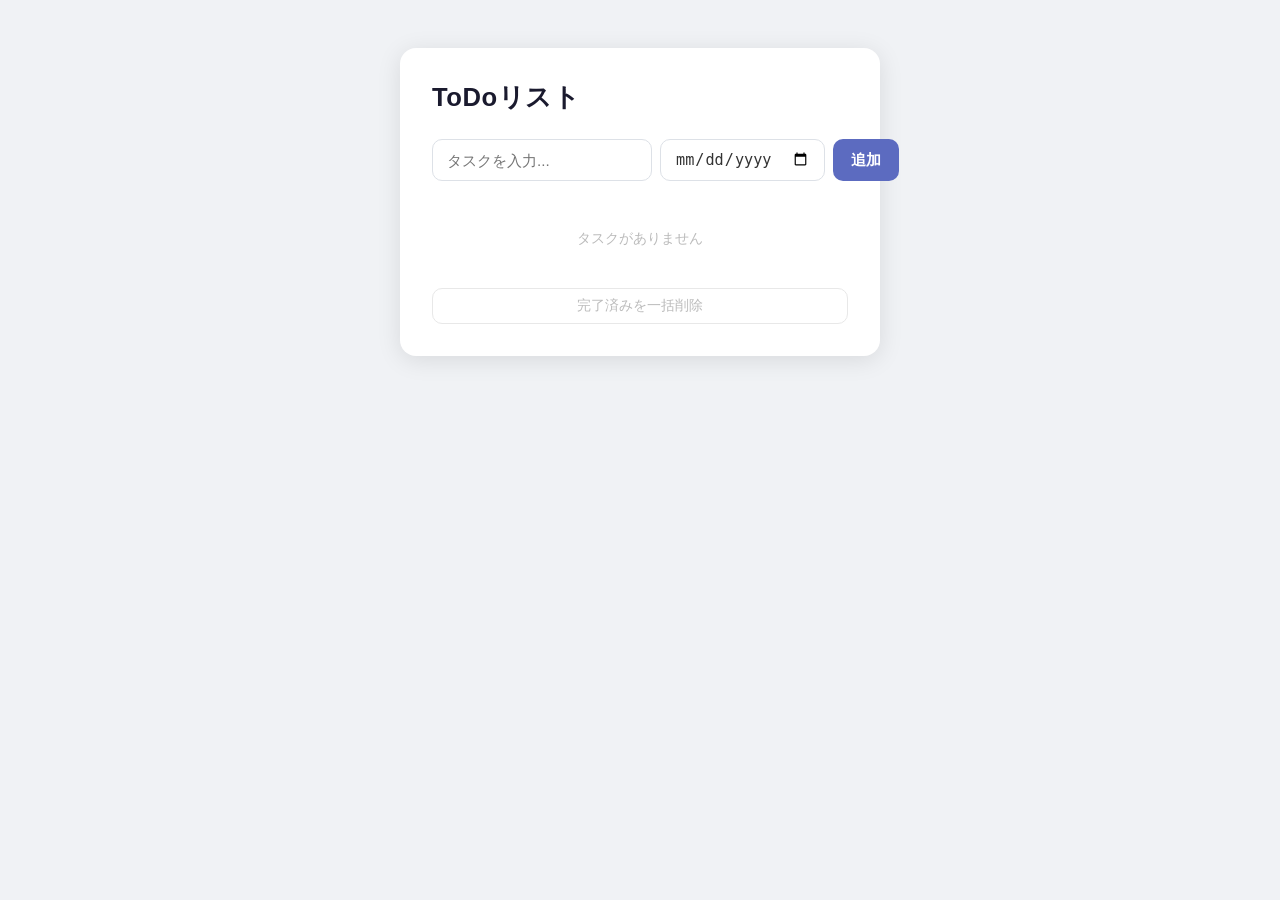
<file: week1/index.html>
<!DOCTYPE html>
<html lang="ja">
<head>
  <meta charset="UTF-8">
  <meta name="viewport" content="width=device-width, initial-scale=1.0">
  <title>ToDoリスト</title>
  <style>
    * {
      box-sizing: border-box;
      margin: 0;
      padding: 0;
    }

    body {
      background: #f0f2f5;
      font-family: 'Segoe UI', sans-serif;
      display: flex;
      justify-content: center;
      padding: 48px 16px;
      min-height: 100vh;
    }

    .card {
      background: #fff;
      border-radius: 16px;
      box-shadow: 0 4px 24px rgba(0, 0, 0, 0.10);
      padding: 32px;
      width: 100%;
      max-width: 480px;
      height: fit-content;
    }

    h1 {
      font-size: 1.6rem;
      font-weight: 700;
      color: #1a1a2e;
      margin-bottom: 24px;
      letter-spacing: 0.02em;
    }

    .input-row {
      display: flex;
      gap: 8px;
      margin-bottom: 24px;
    }

    .input-row input {
      flex: 1;
      padding: 10px 14px;
      border: 1.5px solid #dde1e7;
      border-radius: 10px;
      font-size: 0.95rem;
      color: #333;
      outline: none;
      transition: border-color 0.2s;
    }

    .input-row input:focus {
      border-color: #5c6bc0;
    }

    .input-row button {
      padding: 10px 18px;
      background: #5c6bc0;
      color: #fff;
      border: none;
      border-radius: 10px;
      font-size: 0.95rem;
      font-weight: 600;
      cursor: pointer;
      transition: background 0.2s;
      white-space: nowrap;
    }

    .input-row button:hover {
      background: #3949ab;
    }

    #task-list {
      list-style: none;
      display: flex;
      flex-direction: column;
      gap: 10px;
    }

    .task-item {
      display: flex;
      align-items: center;
      gap: 12px;
      padding: 12px 14px;
      background: #fff;
      border-radius: 8px;
      border: none;
      box-shadow: 0 2px 8px rgba(0, 0, 0, 0.08);
      transition: opacity 0.2s;
    }

    .task-item.done {
      opacity: 0.55;
    }

    .task-label {
      flex: 1;
      font-size: 0.95rem;
      color: #333;
      cursor: pointer;
      user-select: none;
      word-break: break-all;
      transition: text-decoration 0.1s;
    }

    .task-item.done .task-label {
      text-decoration: line-through;
      color: #999;
    }

    .delete-btn {
      padding: 4px 10px;
      background: none;
      border: 1.5px solid #e0e0e0;
      border-radius: 7px;
      font-size: 0.8rem;
      color: #e57373;
      cursor: pointer;
      transition: background 0.15s, border-color 0.15s;
      flex-shrink: 0;
    }

    .delete-btn:hover {
      background: #ffeaea;
      border-color: #e57373;
    }

    .progress {
      display: flex;
      align-items: center;
      gap: 10px;
      margin-bottom: 16px;
      font-size: 0.85rem;
      color: #888;
    }

    .progress-bar {
      flex: 1;
      height: 6px;
      background: #eaecf0;
      border-radius: 99px;
      overflow: hidden;
    }

    .progress-bar-fill {
      height: 100%;
      background: #5c6bc0;
      border-radius: 99px;
      transition: width 0.3s ease;
    }

    .task-due {
      font-size: 0.78rem;
      padding: 2px 8px;
      border-radius: 99px;
      white-space: nowrap;
      flex-shrink: 0;
    }

    .task-due.overdue {
      background: #ffeaea;
      color: #e57373;
    }

    .task-due.soon {
      background: #fff8e1;
      color: #f9a825;
    }

    .task-due.normal {
      background: #e8eaf6;
      color: #5c6bc0;
    }

    .empty {
      text-align: center;
      color: #bbb;
      font-size: 0.9rem;
      padding: 24px 0;
    }

    #stats-area {
      font-size: 0.85rem;
      color: #888;
      margin-bottom: 10px;
    }

    #clear-btn {
      margin-top: 16px;
      width: 100%;
      padding: 8px;
      background: none;
      border: 1.5px solid #e0e0e0;
      border-radius: 10px;
      font-size: 0.85rem;
      color: #e57373;
      cursor: pointer;
      transition: background 0.15s, border-color 0.15s;
    }

    #clear-btn:hover:not(:disabled) {
      background: #ffeaea;
      border-color: #e57373;
    }

    #clear-btn:disabled {
      color: #bbb;
      border-color: #e8e8e8;
      cursor: not-allowed;
    }
  </style>
</head>
<body>
  <div class="card">
    <h1>ToDoリスト</h1>
    <div class="progress" id="progress-area" style="display:none">
      <span id="progress-text"></span>
      <div class="progress-bar">
        <div class="progress-bar-fill" id="progress-fill"></div>
      </div>
    </div>
    <div id="stats-area" style="display:none">
      <span id="stats-text"></span>
    </div>
    <div class="input-row">
      <input type="text" id="task-input" placeholder="タスクを入力..." maxlength="100">
      <input type="date" id="due-input">
      <button onclick="addTask()">追加</button>
    </div>
    <ul id="task-list"></ul>
    <button id="clear-btn" onclick="clearCompleted()">完了済みを一括削除</button>
  </div>

  <script>
    const tasks = [];

    function render() {
      const list = document.getElementById('task-list');
      list.replaceChildren();

      const total = tasks.length;
      const done = tasks.filter(t => t.done).length;

      const statsArea = document.getElementById('stats-area');
      if (total > 0) {
        statsArea.style.display = 'block';
        document.getElementById('stats-text').textContent = `残り${total - done}件 / 全${total}件`;
      } else {
        statsArea.style.display = 'none';
      }

      document.getElementById('clear-btn').disabled = done === 0;

      const progressArea = document.getElementById('progress-area');
      if (total > 0) {
        progressArea.style.display = 'flex';
        document.getElementById('progress-text').textContent = `${done} / ${total} 完了`;
        document.getElementById('progress-fill').style.width = `${(done / total) * 100}%`;
      } else {
        progressArea.style.display = 'none';
      }

      if (tasks.length === 0) {
        const empty = document.createElement('p');
        empty.className = 'empty';
        empty.textContent = 'タスクがありません';
        list.appendChild(empty);
        return;
      }

      tasks.forEach((task, index) => {
        const li = document.createElement('li');
        li.className = 'task-item' + (task.done ? ' done' : '');

        const label = document.createElement('span');
        label.className = 'task-label';
        label.textContent = task.text;
        label.onclick = () => toggleTask(index);


        const deleteBtn = document.createElement('button');
        deleteBtn.className = 'delete-btn';
        deleteBtn.textContent = '削除';
        deleteBtn.onclick = () => deleteTask(index);

        if (task.due) {
          const today = new Date().toISOString().slice(0, 10);
          const due = document.createElement('span');
          due.className = 'task-due';
          due.textContent = task.due;
          if (task.due < today) {
            due.classList.add('overdue');
          } else if (task.due === today) {
            due.classList.add('soon');
          } else {
            due.classList.add('normal');
          }
          li.appendChild(due);
        }

        li.appendChild(label);
        li.appendChild(deleteBtn);
        list.appendChild(li);
      });
    }

    function addTask() {
      const input = document.getElementById('task-input');
      const text = input.value.trim();
      if (!text) return;

      const due = document.getElementById('due-input').value;
      tasks.push({ text, done: false, due });
      input.value = '';
      document.getElementById('due-input').value = '';
      input.focus();
      render();
    }

    function toggleTask(index) {
      tasks[index].done = !tasks[index].done;
      render();
    }

    function deleteTask(index) {
      tasks.splice(index, 1);
      render();
    }

    function clearCompleted() {
      tasks.splice(0, tasks.length, ...tasks.filter(t => !t.done));
      render();
    }

    document.getElementById('task-input').addEventListener('keydown', (e) => {
      if (e.key === 'Enter') addTask();
    });

    render();
  </script>
</body>
</html>
</file>
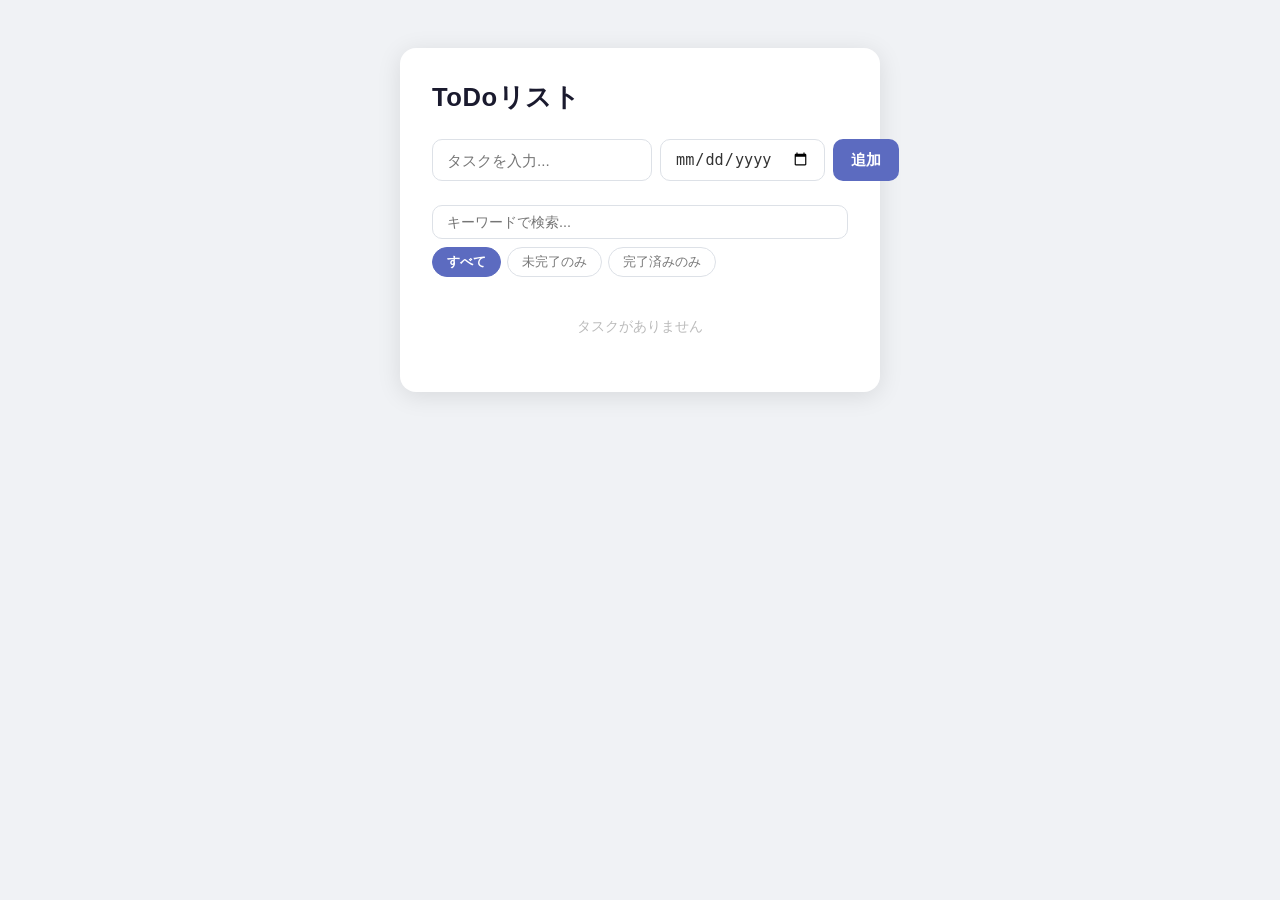
<file: week2/experiment-3/index.html>
<!DOCTYPE html>
<html lang="ja">
<head>
  <meta charset="UTF-8">
  <meta name="viewport" content="width=device-width, initial-scale=1.0">
  <title>ToDoリスト</title>
  <style>
    * {
      box-sizing: border-box;
      margin: 0;
      padding: 0;
    }

    body {
      background: #f0f2f5;
      font-family: 'Segoe UI', sans-serif;
      display: flex;
      justify-content: center;
      padding: 48px 16px;
      min-height: 100vh;
    }

    .card {
      background: #fff;
      border-radius: 16px;
      box-shadow: 0 4px 24px rgba(0, 0, 0, 0.10);
      padding: 32px;
      width: 100%;
      max-width: 480px;
      height: fit-content;
    }

    h1 {
      font-size: 1.6rem;
      font-weight: 700;
      color: #1a1a2e;
      margin-bottom: 24px;
      letter-spacing: 0.02em;
    }

    .input-row {
      display: flex;
      gap: 8px;
      margin-bottom: 24px;
    }

    .input-row input {
      flex: 1;
      padding: 10px 14px;
      border: 1.5px solid #dde1e7;
      border-radius: 10px;
      font-size: 0.95rem;
      color: #333;
      outline: none;
      transition: border-color 0.2s;
    }

    .input-row input:focus {
      border-color: #5c6bc0;
    }

    .input-row button {
      padding: 10px 18px;
      background: #5c6bc0;
      color: #fff;
      border: none;
      border-radius: 10px;
      font-size: 0.95rem;
      font-weight: 600;
      cursor: pointer;
      transition: background 0.2s;
      white-space: nowrap;
    }

    .input-row button:hover {
      background: #3949ab;
    }

    #task-list {
      list-style: none;
      display: flex;
      flex-direction: column;
      gap: 10px;
    }

    .task-item {
      display: flex;
      align-items: center;
      gap: 12px;
      padding: 12px 14px;
      background: #f8f9fb;
      border-radius: 10px;
      border: 1.5px solid #eaecf0;
      transition: opacity 0.2s;
    }

    .task-item.done {
      opacity: 0.55;
    }

    .task-item.overdue {
      background: #fff5f5;
      border-color: #e57373;
    }

    .task-label {
      flex: 1;
      font-size: 0.95rem;
      color: #333;
      cursor: pointer;
      user-select: none;
      word-break: break-all;
      transition: text-decoration 0.1s;
    }

    .task-item.done .task-label {
      text-decoration: line-through;
      color: #999;
    }

    .delete-btn {
      padding: 4px 10px;
      background: none;
      border: 1.5px solid #e0e0e0;
      border-radius: 7px;
      font-size: 0.8rem;
      color: #e57373;
      cursor: pointer;
      transition: background 0.15s, border-color 0.15s;
      flex-shrink: 0;
    }

    .delete-btn:hover {
      background: #ffeaea;
      border-color: #e57373;
    }

    .progress {
      display: flex;
      align-items: center;
      gap: 10px;
      margin-bottom: 16px;
      font-size: 0.85rem;
      color: #888;
    }

    .progress-bar {
      flex: 1;
      height: 6px;
      background: #eaecf0;
      border-radius: 99px;
      overflow: hidden;
    }

    .progress-bar-fill {
      height: 100%;
      background: #5c6bc0;
      border-radius: 99px;
      transition: width 0.3s ease;
    }

    .task-due {
      font-size: 0.78rem;
      padding: 2px 8px;
      border-radius: 99px;
      white-space: nowrap;
      flex-shrink: 0;
    }

    .task-due.overdue {
      background: #ffeaea;
      color: #e57373;
    }

    .task-due.soon {
      background: #fff8e1;
      color: #f9a825;
    }

    .task-due.normal {
      background: #e8eaf6;
      color: #5c6bc0;
    }

    .empty {
      text-align: center;
      color: #bbb;
      font-size: 0.9rem;
      padding: 24px 0;
    }

    .filter-section {
      display: flex;
      flex-direction: column;
      gap: 8px;
      margin-bottom: 16px;
    }

    .search-input {
      width: 100%;
      padding: 8px 14px;
      border: 1.5px solid #dde1e7;
      border-radius: 10px;
      font-size: 0.9rem;
      color: #333;
      outline: none;
      transition: border-color 0.2s;
    }

    .search-input:focus {
      border-color: #5c6bc0;
    }

    .filter-row {
      display: flex;
      gap: 6px;
    }

    .filter-btn {
      padding: 5px 14px;
      border: 1.5px solid #dde1e7;
      border-radius: 99px;
      background: none;
      font-size: 0.83rem;
      color: #777;
      cursor: pointer;
      transition: background 0.15s, border-color 0.15s, color 0.15s;
    }

    .filter-btn:hover {
      border-color: #5c6bc0;
      color: #5c6bc0;
    }

    .filter-btn.active {
      background: #5c6bc0;
      border-color: #5c6bc0;
      color: #fff;
      font-weight: 600;
    }
  </style>
</head>
<body>
  <div class="card">
    <h1>ToDoリスト</h1>
    <div class="progress" id="progress-area" style="display:none">
      <span id="progress-text"></span>
      <div class="progress-bar">
        <div class="progress-bar-fill" id="progress-fill"></div>
      </div>
    </div>
    <div class="input-row">
      <input type="text" id="task-input" placeholder="タスクを入力..." maxlength="100">
      <input type="date" id="due-input">
      <button onclick="addTask()">追加</button>
    </div>
    <div class="filter-section">
      <input type="text" class="search-input" id="search-input" placeholder="キーワードで検索...">
      <div class="filter-row">
        <button class="filter-btn active" data-filter="all">すべて</button>
        <button class="filter-btn" data-filter="active">未完了のみ</button>
        <button class="filter-btn" data-filter="done">完了済みのみ</button>
      </div>
    </div>
    <ul id="task-list"></ul>
  </div>

  <script>
    const tasks = JSON.parse(localStorage.getItem('todo-tasks') || '[]');
    let currentFilter = 'all';
    let currentKeyword = '';

    document.querySelectorAll('.filter-btn').forEach(btn => {
      btn.addEventListener('click', () => {
        currentFilter = btn.dataset.filter;
        document.querySelectorAll('.filter-btn').forEach(b => b.classList.remove('active'));
        btn.classList.add('active');
        render();
      });
    });

    document.getElementById('search-input').addEventListener('input', (e) => {
      currentKeyword = e.target.value.trim();
      render();
    });

    function render() {
      const list = document.getElementById('task-list');
      list.replaceChildren();

      const total = tasks.length;
      const doneCount = tasks.filter(t => t.done).length;
      const progressArea = document.getElementById('progress-area');
      if (total > 0) {
        progressArea.style.display = 'flex';
        document.getElementById('progress-text').textContent = `${doneCount} / ${total} 完了`;
        document.getElementById('progress-fill').style.width = `${(doneCount / total) * 100}%`;
      } else {
        progressArea.style.display = 'none';
      }

      const keyword = currentKeyword.toLowerCase();
      const filtered = tasks
        .map((task, index) => ({ task, index }))
        .filter(({ task }) => {
          if (currentFilter === 'active' && task.done) return false;
          if (currentFilter === 'done' && !task.done) return false;
          if (keyword && !task.text.toLowerCase().includes(keyword)) return false;
          return true;
        });

      if (filtered.length === 0) {
        const empty = document.createElement('p');
        empty.className = 'empty';
        empty.textContent = tasks.length === 0 ? 'タスクがありません' : '該当するタスクがありません';
        list.appendChild(empty);
        return;
      }

      filtered.forEach(({ task, index }) => {
        const today = new Date().toISOString().slice(0, 10);
        const isOverdue = task.due && task.due < today && !task.done;
        const li = document.createElement('li');
        li.className = 'task-item' + (task.done ? ' done' : '') + (isOverdue ? ' overdue' : '');

        const label = document.createElement('span');
        label.className = 'task-label';
        label.textContent = task.text;
        label.onclick = () => toggleTask(index);


        const deleteBtn = document.createElement('button');
        deleteBtn.className = 'delete-btn';
        deleteBtn.textContent = '削除';
        deleteBtn.onclick = () => deleteTask(index);

        if (task.due) {
          const due = document.createElement('span');
          due.className = 'task-due';
          due.textContent = task.due;
          if (task.due < today) {
            due.classList.add('overdue');
          } else if (task.due === today) {
            due.classList.add('soon');
          } else {
            due.classList.add('normal');
          }
          li.appendChild(due);
        }

        li.appendChild(label);
        li.appendChild(deleteBtn);
        list.appendChild(li);
      });
    }

    function saveTasks() {
      localStorage.setItem('todo-tasks', JSON.stringify(tasks));
    }

    function addTask() {
      const input = document.getElementById('task-input');
      const text = input.value.trim();
      if (!text) return;

      const due = document.getElementById('due-input').value;
      tasks.push({ text, done: false, due });
      input.value = '';
      document.getElementById('due-input').value = '';
      input.focus();
      saveTasks();
      render();
    }

    function toggleTask(index) {
      tasks[index].done = !tasks[index].done;
      saveTasks();
      render();
    }

    function deleteTask(index) {
      tasks.splice(index, 1);
      saveTasks();
      render();
    }

    document.getElementById('task-input').addEventListener('keydown', (e) => {
      if (e.key === 'Enter') addTask();
    });

    render();
  </script>
</body>
</html>
</file>
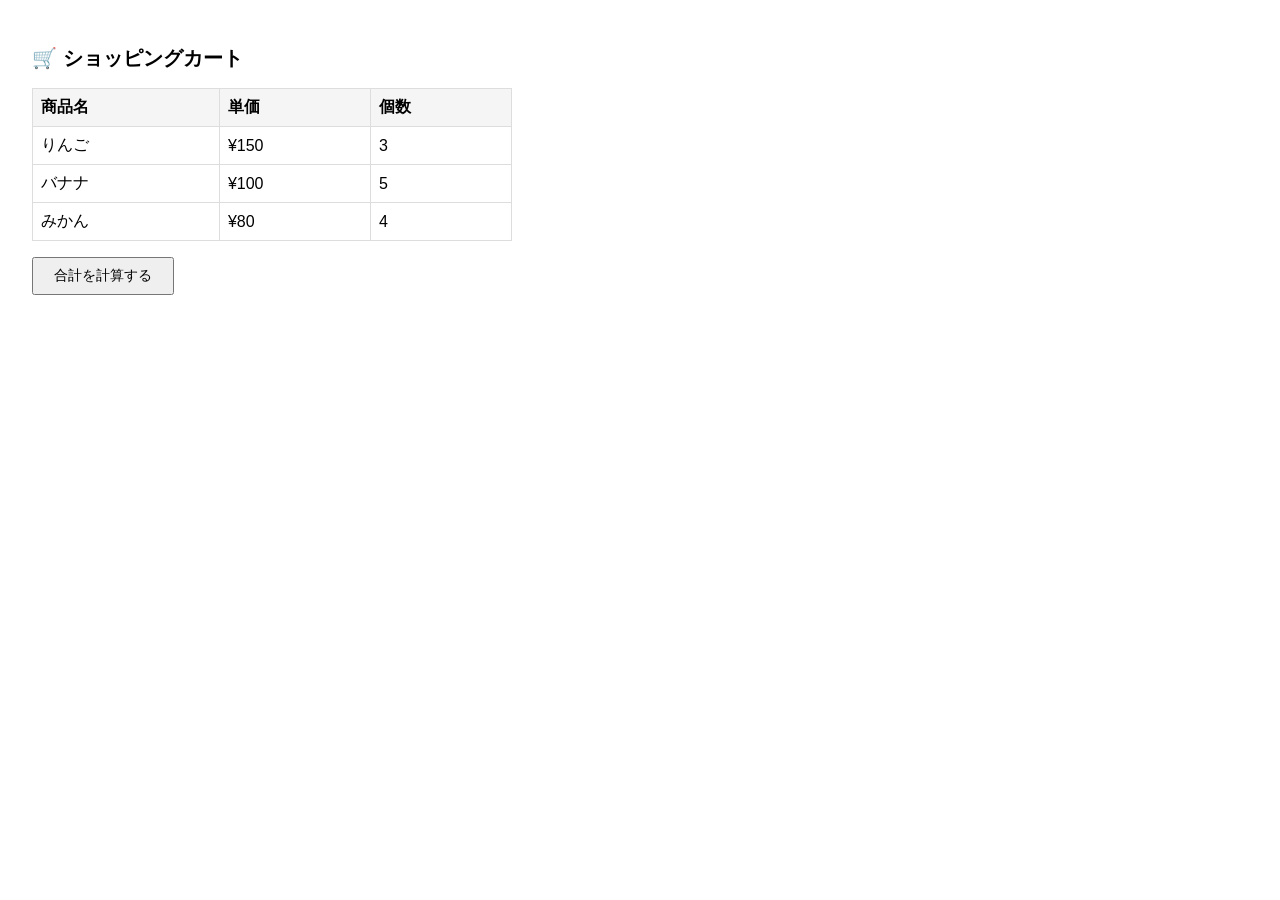
<file: week3/js-practice/practice.html>
<!DOCTYPE html>
<html lang="ja">
<head>
<meta charset="UTF-8">
<title>ショッピングカート</title>
<style>
  body { font-family: sans-serif; padding: 24px; max-width: 480px; }
  h1 { font-size: 20px; margin-bottom: 16px; }
  table { width: 100%; border-collapse: collapse; margin-bottom: 16px; }
  th, td { border: 1px solid #ddd; padding: 8px; text-align: left; }
  th { background: #f5f5f5; }
  button { padding: 8px 20px; font-size: 14px; cursor: pointer; }
  #result { margin-top: 16px; font-size: 18px; font-weight: bold; }
</style>
</head>
<body>

<h1>🛒 ショッピングカート</h1>
<table>
  <thead>
    <tr><th>商品名</th><th>単価</th><th>個数</th></tr>
  </thead>
  <tbody id="cart-body"></tbody>
</table>
<button id="calc-btn">合計を計算する</button>
<div id="result"></div>

<script>
// =====================================================
// ① 変数：このアプリで使う設定値を定義する
//   const は変更しない値、let は後で更新する値に使う
// =====================================================
const TAX_RATE = 0.1;  // 消費税率（変更しないので const）
let totalPrice = 0;    // 合計金額（ボタンを押したら更新するので let）

// =====================================================
// ② オブジェクト：1つの商品の情報をまとめる
//   { 名前: 値 } のペアで関連するデータをひとつにまとめられる
// ③ 配列：複数の商品オブジェクトをリストとして管理する
//   [ ] の中にオブジェクトを並べて、商品一覧を表現する
// =====================================================
const cartItems = [
  { name: "りんご", price: 150, quantity: 3 },
  { name: "バナナ", price: 100, quantity: 5 },
  { name: "みかん", price:  80, quantity: 4 },
];

// =====================================================
// ④ 関数：合計金額を計算して返す
//   処理をひとまとめにしておくことで、どこからでも呼び出せる
// =====================================================
function calcTotal(items) {
  let subtotal = 0;
  items.forEach(function(item) {
    subtotal += item.price * item.quantity;  // 単価 × 個数 を加算していく
  });
  const tax = subtotal * TAX_RATE;
  return subtotal + tax;  // 税込み合計を返す
}

// =====================================================
// ⑤ DOM操作（ページ読み込み時）：商品一覧をテーブルに表示する
//   cartItems を forEach で1件ずつ取り出し、行（tr）を生成して追加する
// =====================================================
const tbody = document.getElementById('cart-body');
cartItems.forEach(function(item) {
  const row = document.createElement('tr');
  row.innerHTML =
    '<td>' + item.name + '</td>' +
    '<td>¥' + item.price + '</td>' +
    '<td>' + item.quantity + '</td>';
  tbody.appendChild(row);
});

// =====================================================
// ⑥ DOM操作（ボタンクリック時）：合計を計算して画面に表示する
//   ④の関数を呼び出して結果を取得し、id="result" の要素に書き込む
// =====================================================
document.getElementById('calc-btn').addEventListener('click', function() {
  totalPrice = calcTotal(cartItems);
  document.getElementById('result').textContent = '合計（税込）: ¥' + totalPrice;
});
</script>

</body>
</html>
</file>
